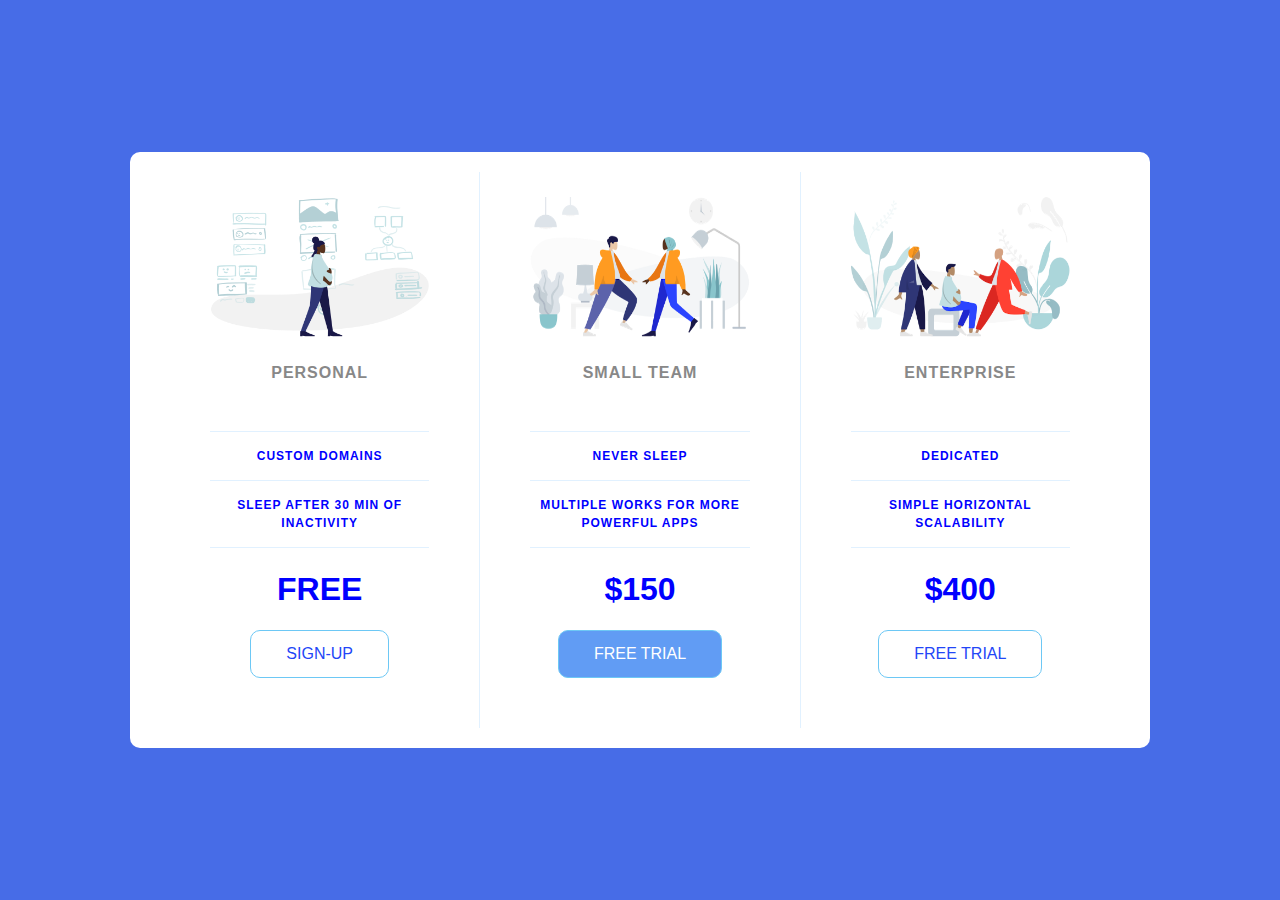
<file: index.html>
<!DOCTYPE html>
<html lang="en">

<head>
    <meta charset="UTF-8">
    <meta name="viewport" content="width=device-width, initial-scale=1.0">
    <title>Document</title>
    <link rel="stylesheet" href="pricing.css">
</head>

<body>
    <div class="pricing-table">

        <div class="pricing-plan">
            <img src="icon1.png" class="pricing-img">
            <h2 class="pricing-header">Personal</h2>
            <ul class="pricing-features">
                <li class="pricing-features-items">Custom domains</li>
                <li class="pricing-features-items">Sleep after 30 min of inactivity</li>
            </ul>
            <span class="pricing-price">Free</span>
            <a href="#/" class="pricing-button">Sign-up</a>
        </div>
        <div class="pricing-plan">
            <img src="icon2.png" class="pricing-img">
            <h2 class="pricing-header">Small team</h2>
            <ul class="pricing-features">
                <li class="pricing-features-items">Never sleep</li>
                <li class="pricing-features-items">Multiple works for more powerful apps</li>
            </ul>
            <span class="pricing-price">$150</span>
            <a href="#/" class="pricing-button is-featured">Free trial</a>
        </div>
        <div class="pricing-plan">
            <img src="icon3.png" class="pricing-img">
            <h2 class="pricing-header">Enterprise</h2>
            <ul class="pricing-features">
                <li class="pricing-features-items">Dedicated</li>
                <li class="pricing-features-items">Simple horizontal scalability</li>
            </ul>
            <span class="pricing-price">$400</span>
            <a href="#/" class="pricing-button">Free trial</a>
        </div>
    </div>
</body>

</html>
</file>
<file: pricing.css>
html,
body,
div,
span,
applet,
object,
iframe,
h1,
h2,
h3,
h4,
h5,
h6,
p,
blockquote,
pre,
a,
abbr,
acronym,
address,
big,
cite,
code,
del,
dfn,
em,
img,
ins,
kbd,
q,
s,
samp,
small,
strike,
strong,
sub,
sup,
tt,
var,
b,
u,
i,
center,
dl,
dt,
dd,
ol,
ul,
li,
fieldset,
form,
label,
legend,
table,
caption,
tbody,
tfoot,
thead,
tr,
th,
td,
article,
aside,
canvas,
details,
embed,
figure,
figcaption,
footer,
header,
hgroup,
menu,
nav,
output,
ruby,
section,
summary,
time,
mark,
audio,
video {
    margin: 0;
    padding: 0;
    border: 0;
    font-size: 100%;
    font: inherit;
    vertical-align: baseline;
}

article,
aside,
details,
figcaption,
figure,
footer,
header,
hgroup,
menu,
nav,
section {
    display: block;
}

body {
    line-height: 1;
}

ol,
ul {
    list-style: none;
}

blockquote,
q {
    quotes: none;
}

blockquote:before,
blockquote:after,
q:before,
q:after {
    content: '';
    content: none;
}

table {
    border-collapse: collapse;
    border-spacing: 0;
}

html {
    box-sizing: border-box;
    font-family: 'open sans', sans-serif;
}

body {
    background-color: rgb(71, 108, 231);
    display: flex;
    justify-content: center;
    align-items: center;
    min-height: 100vh;
}

.pricing-table {
    background-color: white;
    border-radius: 10px;
    padding: 20px 30px;
    width: 100%;
    max-width: 960px;
    display: flex;
    flex-direction: column;
    text-align: center;
    text-transform: uppercase;
}

.pricing-plan {
    border-bottom: 1px solid #e1f1ff;
}

.pricing-plan:last-child {
    border-bottom: none;
}

.pricing-img {
    margin-bottom: 25px;
    max-width: 100%;
}

.pricing-header {
    color: #888;
    font-weight: 600;
    letter-spacing: 1px;
}

.pricing-features {
    margin: 50px 0 25px;
    color: blue;
}

.pricing-features-items {
    font-weight: 600;
    letter-spacing: 1px;
    font-size: 12px;
    line-height: 1.5;
    padding: 15px 0;
    border-top: 1px solid #e1f1ff;
}

.pricing-features-items:last-child {
    border-bottom: 1px solid #e1f1ff;
}

.pricing-price {
    display: block;
    color: blue;
    font-size: 32px;
    font-weight: 700;
}

.pricing-button {
    border: 1px solid rgb(109, 200, 245);
    border-radius: 10px;
    color: rgb(35, 70, 247);
    display: inline-block;
    padding: 15px 35px;
    text-decoration: none;
    margin: 25px 0;
    transition: background-color 200ms ease-in-out;
}

.pricing-button:hover,
.pricing-button:focus {
    background-color: #e1f1ff;
}

.pricing-button.is-featured {
    background-color: rgb(97, 156, 244);
    color: white;
}

.pricing-button.is-featured:hover,
.pricing-button.is-featured:focus {
    background-color: #269aff;
    color: white;
}

@media (min-width: 900px) {
    .pricing-table {
        flex-direction: row;
    }

    .pricing-plan {
        border-bottom: none;
        border-right: 1px solid #e1f1ff;
        padding: 25px 50px;
    }

    .pricing-plan:last-child {
        border-right: none;
    }
}
</file>
